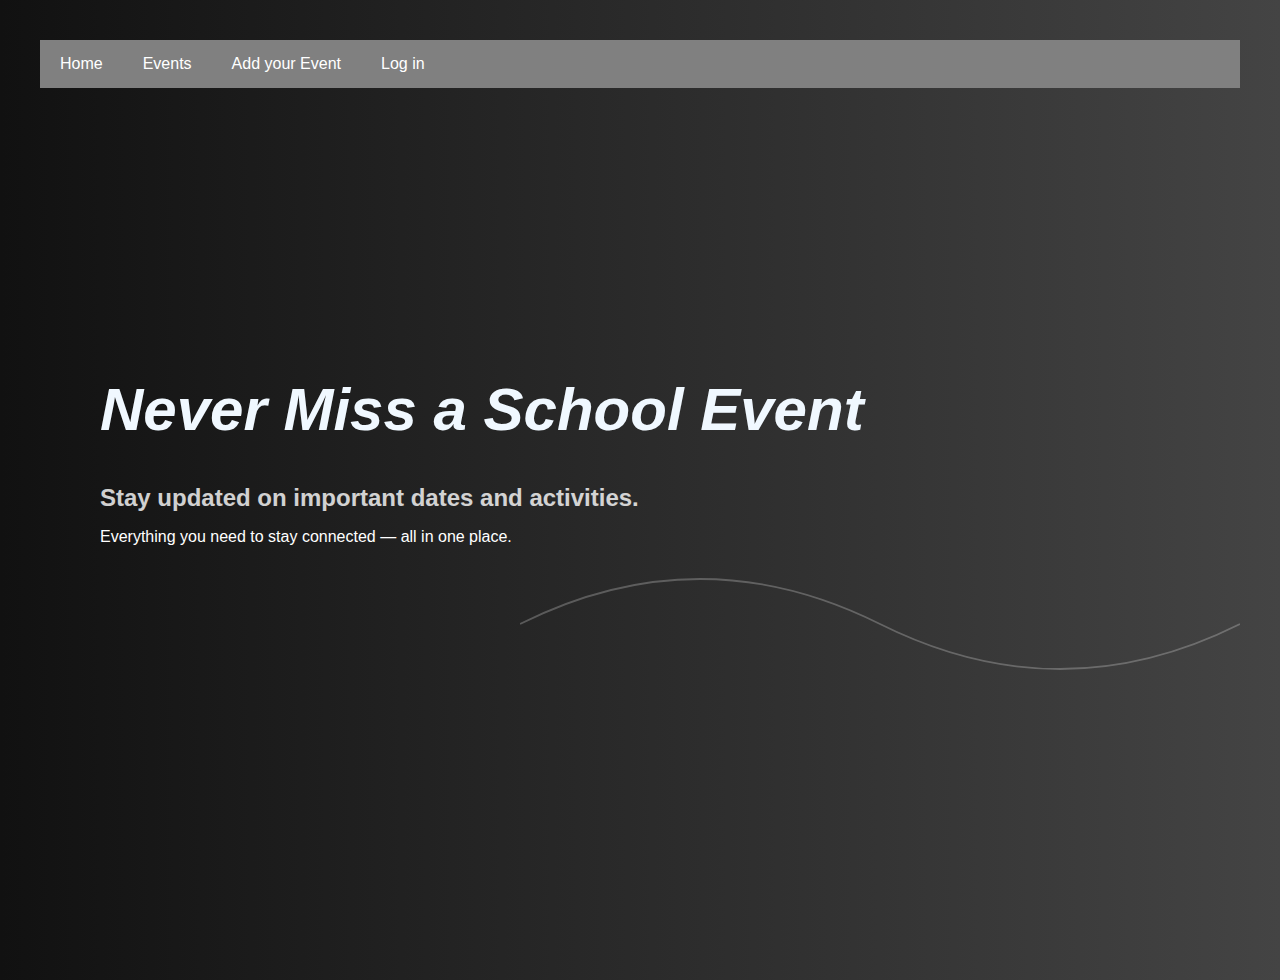
<file: Index.html>
<!DOCTYPE html>
<html lang="en">
<head>
    <meta charset="UTF-8">
    <meta name="viewport" content="width=device-width, initial-scale=1.0">
    <title>Document</title>
    <link rel="stylesheet" href="renamed.css">
</head>
<nav>
<ul>
  <li> <a href="home.html">Home</a></li>
  <li> <a href="event.html">Events</a></li>
 <li> <a href="addevents.html">Add your Event</a></li> 
 <li> <a href="form.html">Log in</a></li>
</ul>
</nav>
<section class="hero">
    <div class="hero-content">
      <h1>Never Miss a School Event</h1>
      <h2> Stay updated on important dates and activities.</h2>
      <p>Everything you need to stay connected — all in one place. </p>
    </div>
    
    <div class="waves">
      <svg viewBox="0 0 800 400">
        <path d="M0 200 Q 200 100 400 200 T 800 200"
              stroke="white"
              stroke-width="2"
              fill="transparent"
              opacity="0.6"/>
      </svg>
    </div>
  </section>
</body>
</html>
</file>
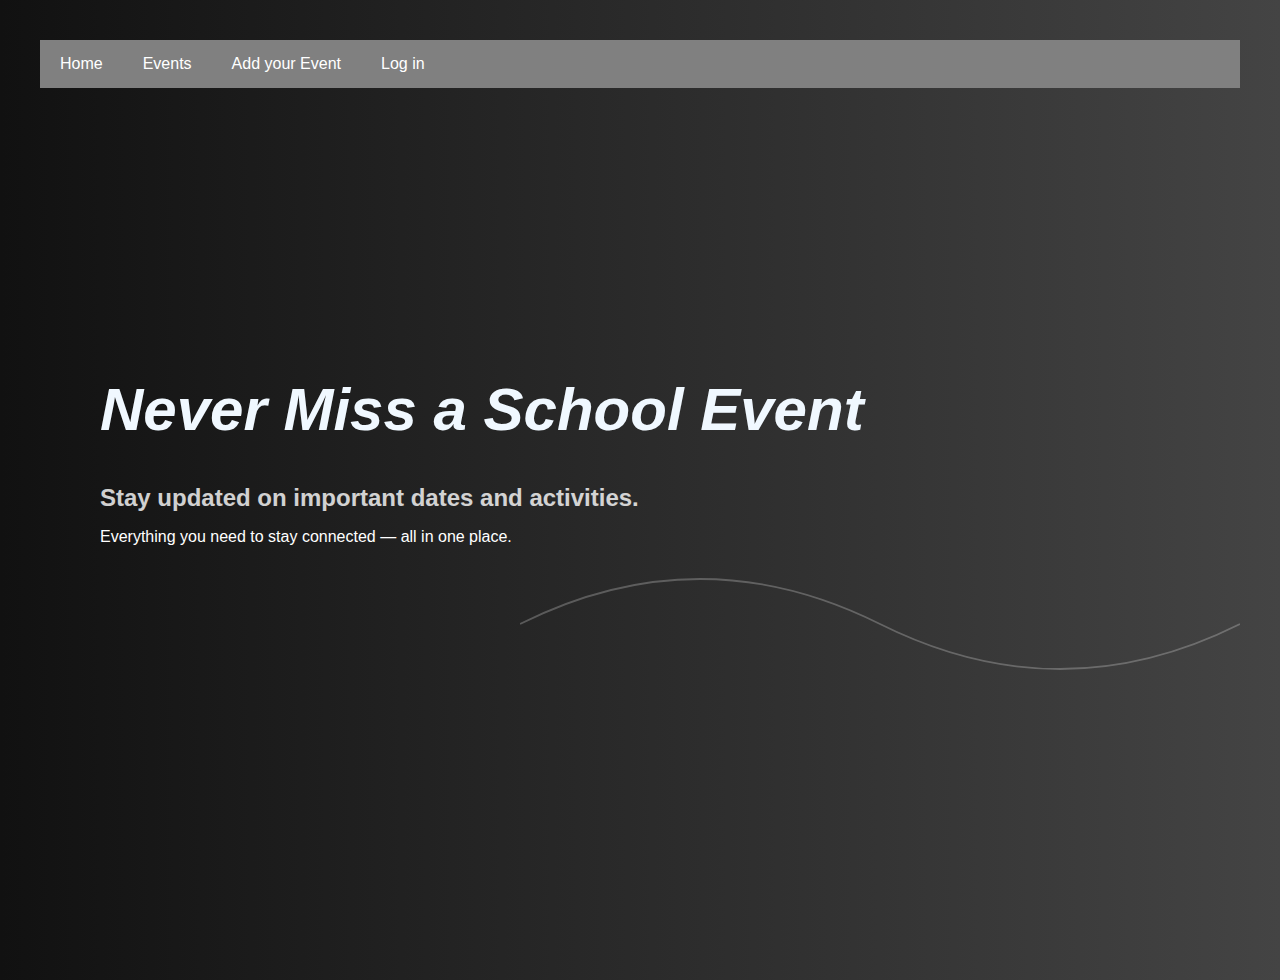
<file: index.html>
<!DOCTYPE html>
<html lang="en">
<head>
    <meta charset="UTF-8">
    <meta name="viewport" content="width=device-width, initial-scale=1.0">
    <title>Document</title>
    <link rel="stylesheet" href="renamed.css">
</head>
<nav>
<ul>
  <li> <a href="home.html">Home</a></li>
  <li> <a href="event.html">Events</a></li>
 <li> <a href="addevents.html">Add your Event</a></li> 
 <li> <a href="form.html">Log in</a></li>
</ul>
</nav>
<section class="hero">
    <div class="hero-content">
      <h1>Never Miss a School Event</h1>
      <h2> Stay updated on important dates and activities.</h2>
      <p>Everything you need to stay connected — all in one place. </p>
    </div>
    
    <div class="waves">
      <svg viewBox="0 0 800 400">
        <path d="M0 200 Q 200 100 400 200 T 800 200"
              stroke="white"
              stroke-width="2"
              fill="transparent"
              opacity="0.6"/>
      </svg>
    </div>
  </section>
</body>
</html>
</file>
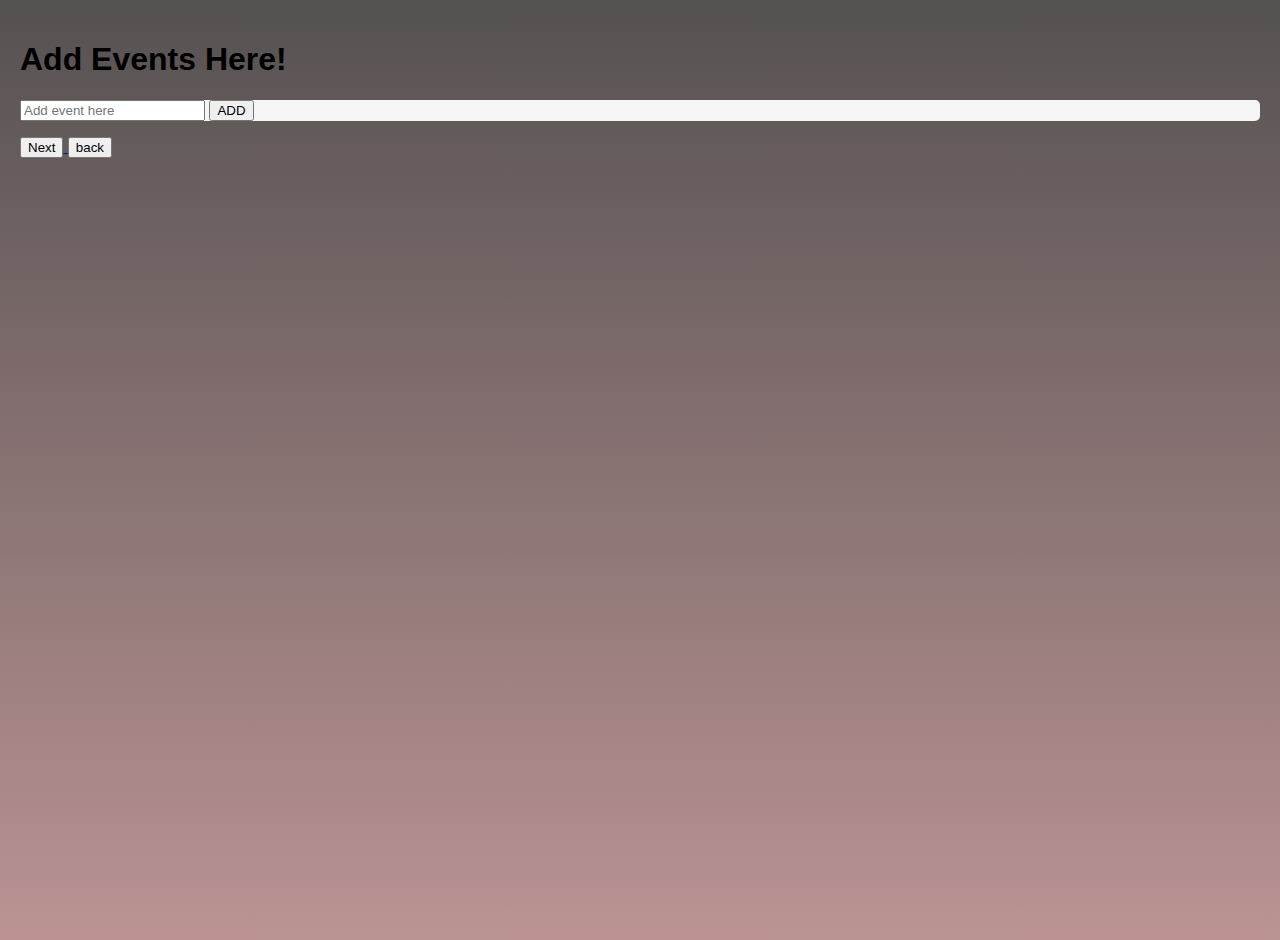
<file: addevents.html>
<!DOCTYPE html>
<html lang="en">
<head>
    <meta charset="UTF-8">
    <meta name="viewport" content="width=device-width, initial-scale=1.0">
    <title>New Events</title>
    <link rel="stylesheet" href="addevents.css">
</head>
<body>

    <h1>Add Events Here!</h1>

    <div class="events-container">
        <form id="event-form">
            <input 
                id="event-input" 
                type="text"required
                type="text" 
                placeholder="Add event here" 
                autocomplete="off"
            >

            <button type="submit" id="add-button">ADD</button>
        </form>

        <ul id="events-list"></ul>
    </div>

    <a href="form.html">
  <button>Next</button>
</a>
<a href="event.html">
  <button>back</button>
</a>



<script src="addevents.js"></script>
</body>
</html>
</file>
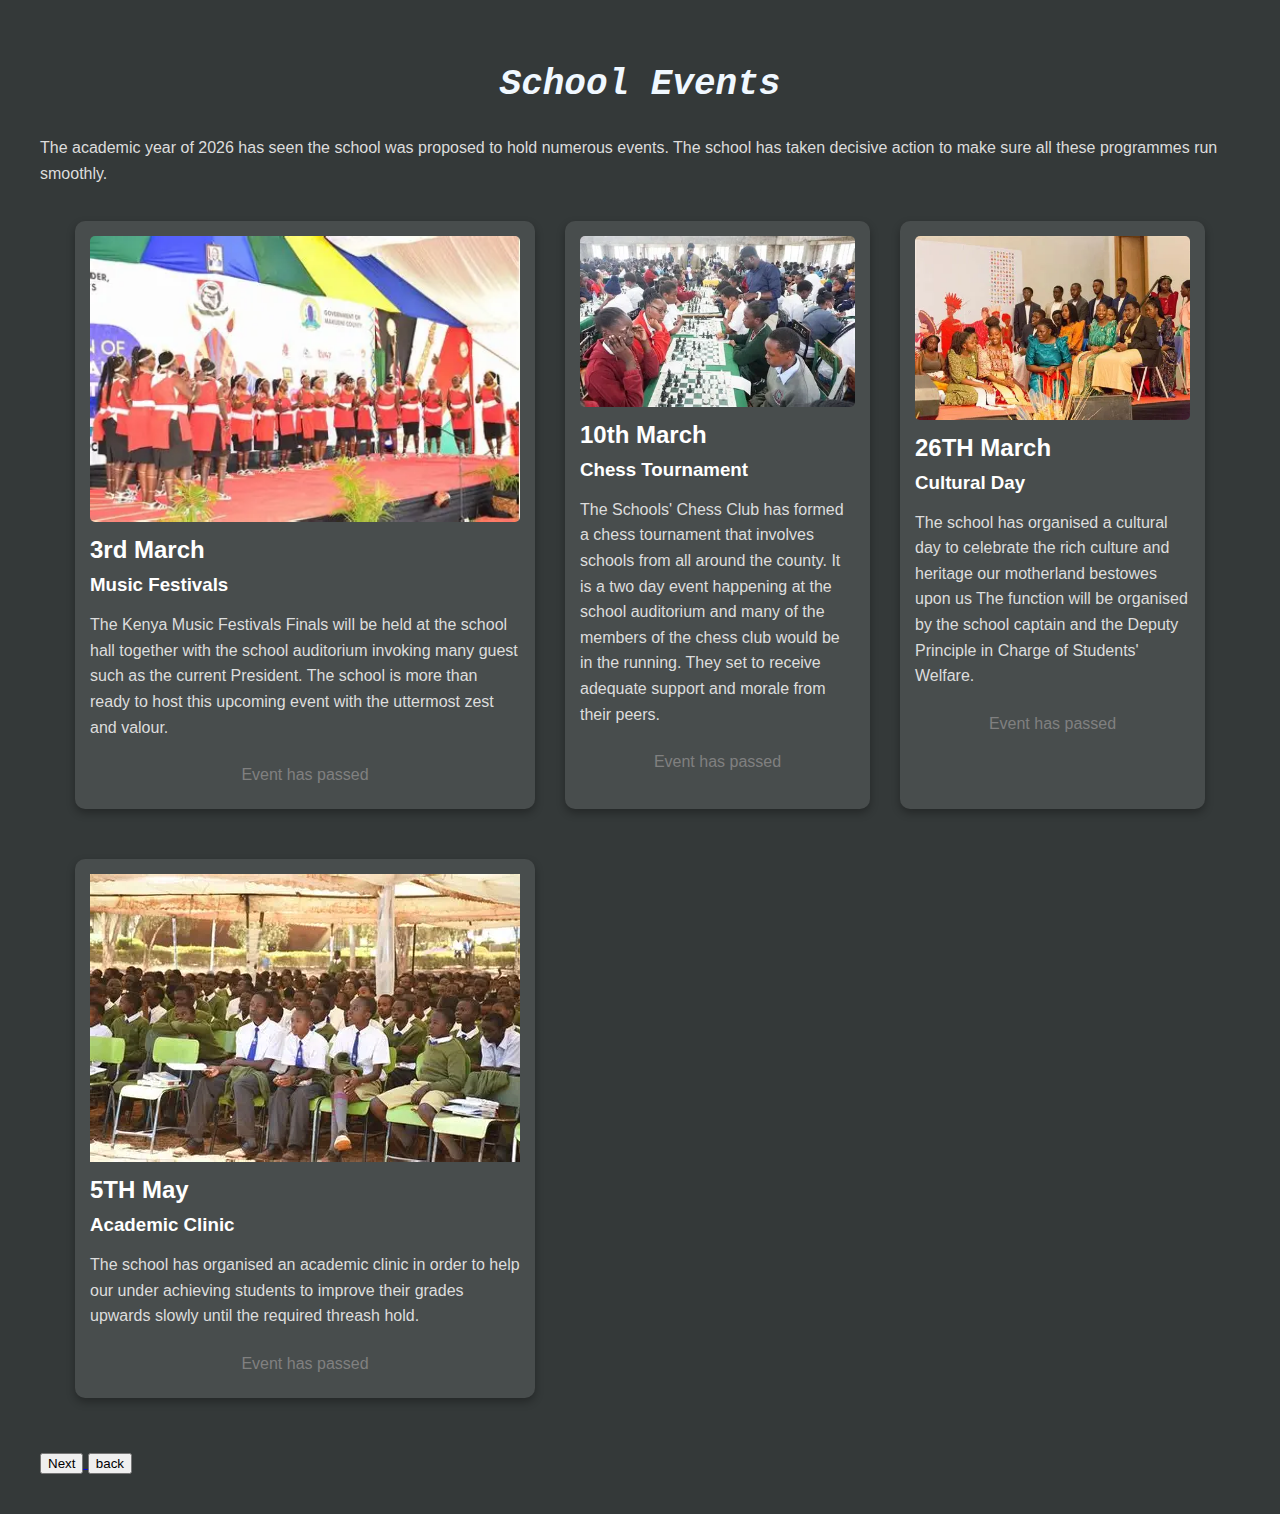
<file: event.html>
<!DOCTYPE html>
<html lang="en">
<head>
    <meta charset="UTF-8">
    <meta name="viewport" content="width=device-width, initial-scale=1.0">
        <link rel="stylesheet" href="mode.css">
    <title>Events</title>
</head>
<body>
    <h1>School Events</h1>
 
</section>
    <p>The academic year of 2026 has seen the school was proposed to hold numerous events. The school has taken 
        decisive action to make sure all these programmes run smoothly.
    </p>
        <div id="events">
             <div class="prog">
                <img class="img" src="music festivals.webp" alt="Music Festivals">
                <h2>3rd March</h2>
                <h3>Music Festivals</h3>
                <p>The Kenya Music Festivals Finals will be held at the school hall together with the school auditorium invoking
                    many guest such as the current President. The school is more than ready to host this upcoming event with the 
                    uttermost zest and valour.
                </p>
                 <div id="countdown1"></div>
            </div>
                <div class="prog">
                <img class="img" src="chess tournament.webp" alt="Chess Competititon">
                <h2>10th March</h2>
                <h3>Chess Tournament</h3>
                <p>The Schools' Chess Club has formed a chess tournament that involves schools from all around the county. It is a two 
                    day event happening at the school auditorium and many of the members of the chess club would be in the running. They 
                    set to receive adequate support and morale from their peers.
                </p>
                    <div id="countdown2"></div>
            </div>
             <div class="prog">
                <img class="img" src="cultural.webp" alt="cultural performance">
                <h2>26TH March</h2>
                <h3>Cultural Day</h3>
                <p>The school has organised a cultural day to celebrate the rich culture and heritage our motherland bestowes upon us
                   The function will be organised by the school captain and the Deputy Principle in Charge of Students' Welfare.
                </p>
                 <div id="countdown3"></div>
            </div>
        
        
        <div class="prog">
            <img src="academic clinic.webp" alt="academic 
            checkup">
            <h2>5TH May</h2>
            <h3>Academic Clinic</h3>
            <p>The school has organised an academic clinic in order to help our under achieving students to improve their grades upwards
                slowly until the required threash hold.
            </p>
        <div id="countdown4"></div>
        </div>
        </div>
        <a href="addevents.html">
  <button>Next</button>
</a>
 <a href="home.html">
  <button>back</button>
</a>



    <script src ="countdown.js"></script>
</body>
</html>
</file>
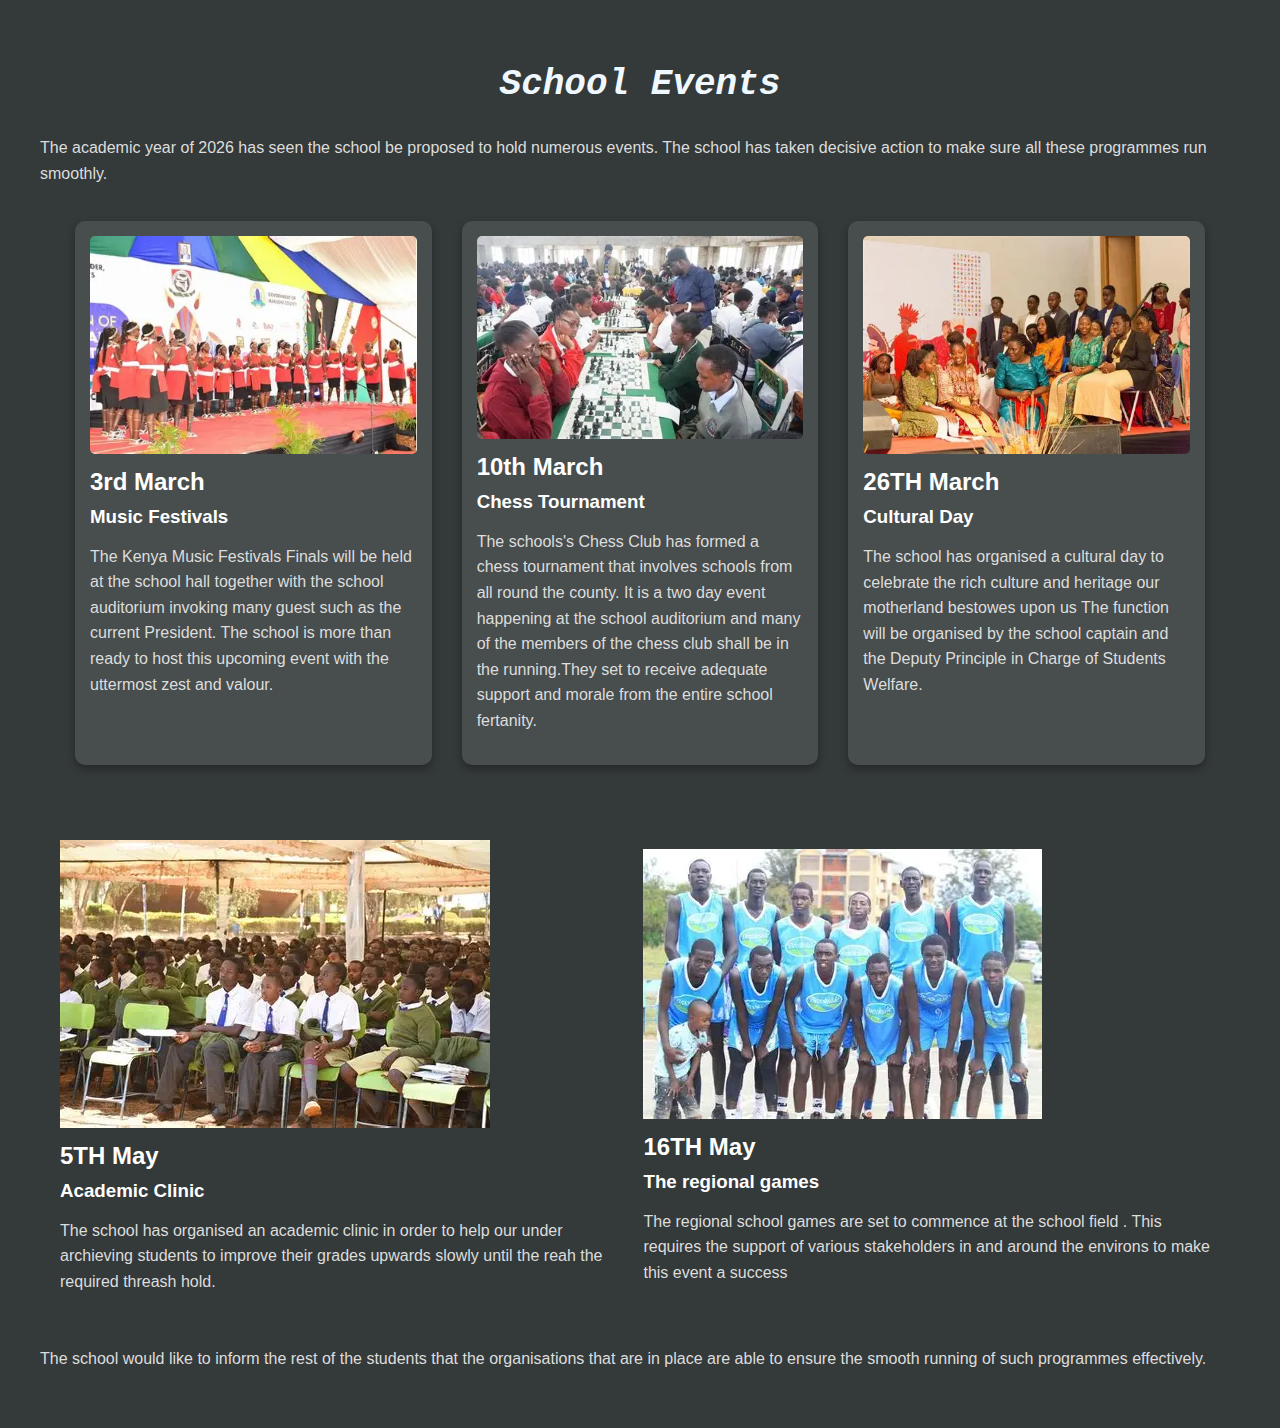
<file: events.html>
<!DOCTYPE html>
<html lang="en">
<head>
    <meta charset="UTF-8">
    <meta name="viewport" content="width=device-width, initial-scale=1.0">
    <link rel="stylesheet" href="mode.css">
    <title>Event cards</title>
</head>
<body>
    <h1>School Events</h1>
    <p>The academic year of 2026 has seen the school be proposed to hold numerous events. The school has taken 
        decisive action to make sure all these programmes run smoothly.
    </p>
        <div id="events">
             <div class="prog">
                <img class="img" src="music festivals.webp" alt="Music Festivals">
                <h2>3rd March</h2>
                <h3>Music Festivals</h3>
                <p>The Kenya Music Festivals Finals will be held at the school hall together with the school auditorium invoking
                    many guest such as the current President. The school is more than ready to host this upcoming event with the 
                    uttermost zest and valour.
                </p>
            </div>
                <div class="prog">
                <img class="img" src="chess tournament.webp" alt="Chess Competititon">
                <h2>10th March</h2>
                <h3>Chess Tournament</h3>
                <p>The schools's Chess Club has formed a chess tournament that involves schools from all round the county. It is a two 
                    day event happening at the school auditorium and many of the members of the chess club shall be in the running.They 
                    set to receive adequate support and morale from the entire school fertanity.
                </p>
            </div>
             <div class="prog">
                <img class="img" src="cultural.webp" alt="cultural performance">
                <h2>26TH March</h2>
                <h3>Cultural Day</h3>
                <p>The school has organised a cultural day to celebrate the rich culture and heritage our motherland bestowes upon us
                   The function will be organised by the school captain and the Deputy Principle in Charge of Students Welfare.
                </p>
            </div>
        </div>
        <div class="T2">
        <div class="detail">
            <img src="academic clinic.webp" alt="academic 
            checkup">
            <h2>5TH May</h2>
            <h3>Academic Clinic</h3>
            <p>The school has organised an academic clinic in order to help our under archieving students to improve their grades upwards
                slowly until the reah the required threash hold.
            </p>
        </div>
        <div class="detail">
            <img src="regional sports.webp" alt="sports">
            <h2>16TH May</h2>
            <h3>The regional games</h3>
            <p>The regional school games are set to commence at the school field . This requires the support of various stakeholders in and 
                around the environs to make this event a success
            </p>
        </div>
    </div>
        <P>The school would like to inform the rest of the students that the organisations that 
           are in place are able to ensure the smooth running of such programmes effectively. 
</body>
</html>
</file>
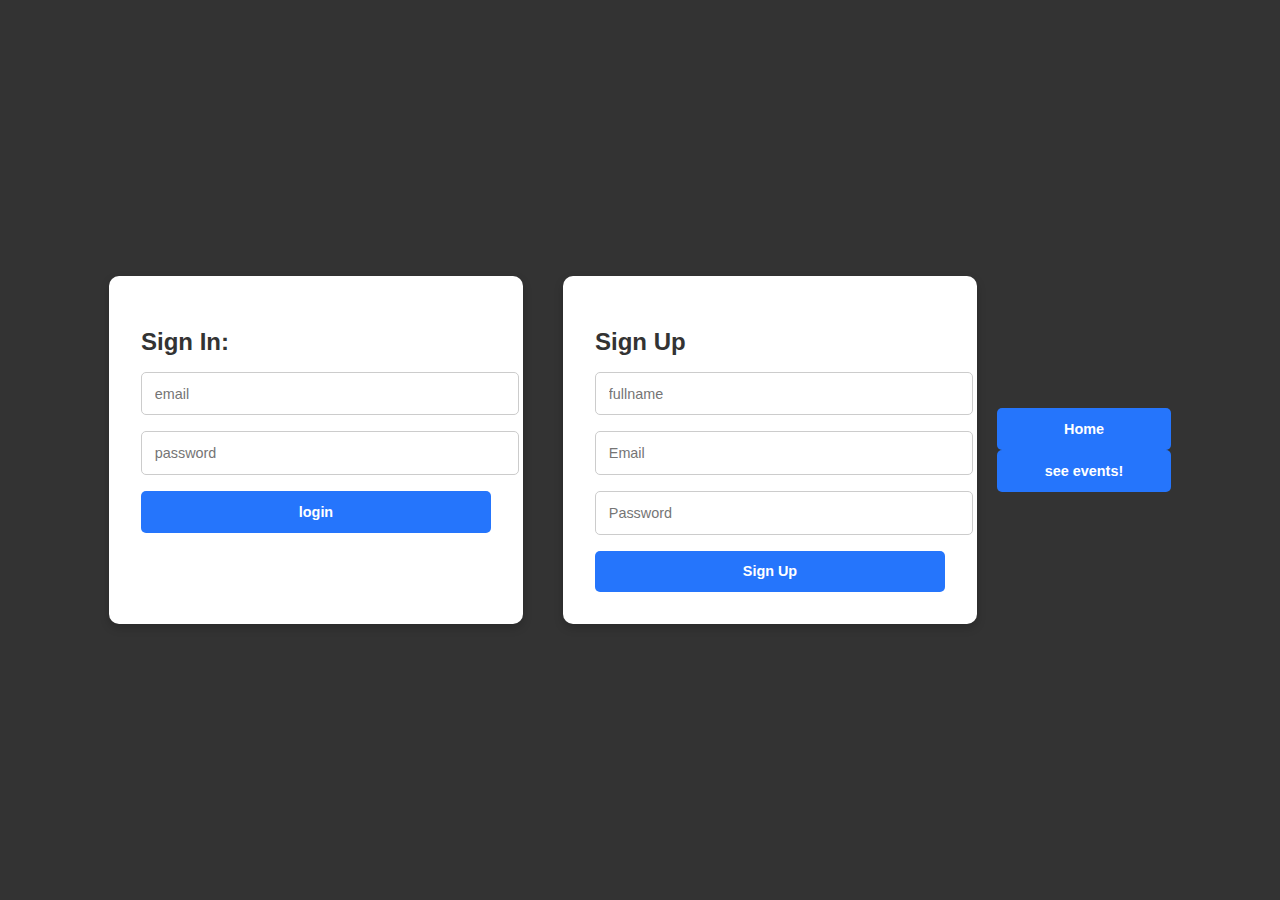
<file: form.html>
<!DOCTYPE html>
<html lang="en">
<head>
    <meta charset="UTF-8">
    <meta name="viewport" content="width=device-width, initial-scale=1.0">
    <link rel="stylesheet" href="form.css">
    <title>Document</title>
</head>
<body>
    <div class=" form-container">
        <div class="form-box">
    <form id="LoginForm" class="active">
        <h2>Sign In:</h2>
        <input type="email" id="LoginEmail" placeholder="email" required>
        <input type="password" id="loginpassword" placeholder="password" required>
        <button type="submit">login</button>
    </div>
    <br><br>
    </form>
        <div class="form-box">
    <form id="signupform">
        <h2>Sign Up</h2>
        <input type="text" id="signupname" placeholder="fullname" required>
        <input type="email" id="signupemail" placeholder="Email" required>
        <input type="password" id="password" placeholder="Password" required>
        <button type="submit">Sign Up</button>
    </form>
    </div>

        <p id="message"></p>
    </div>
    <div class="navButtons">
     <a href="home.html">
  <button>Home</button>
</a>
 <a href="event.html">
  <button>see events!</button>
</a>
    </div>
    <script src="form.js"></script>
</body>
</html>
</file>
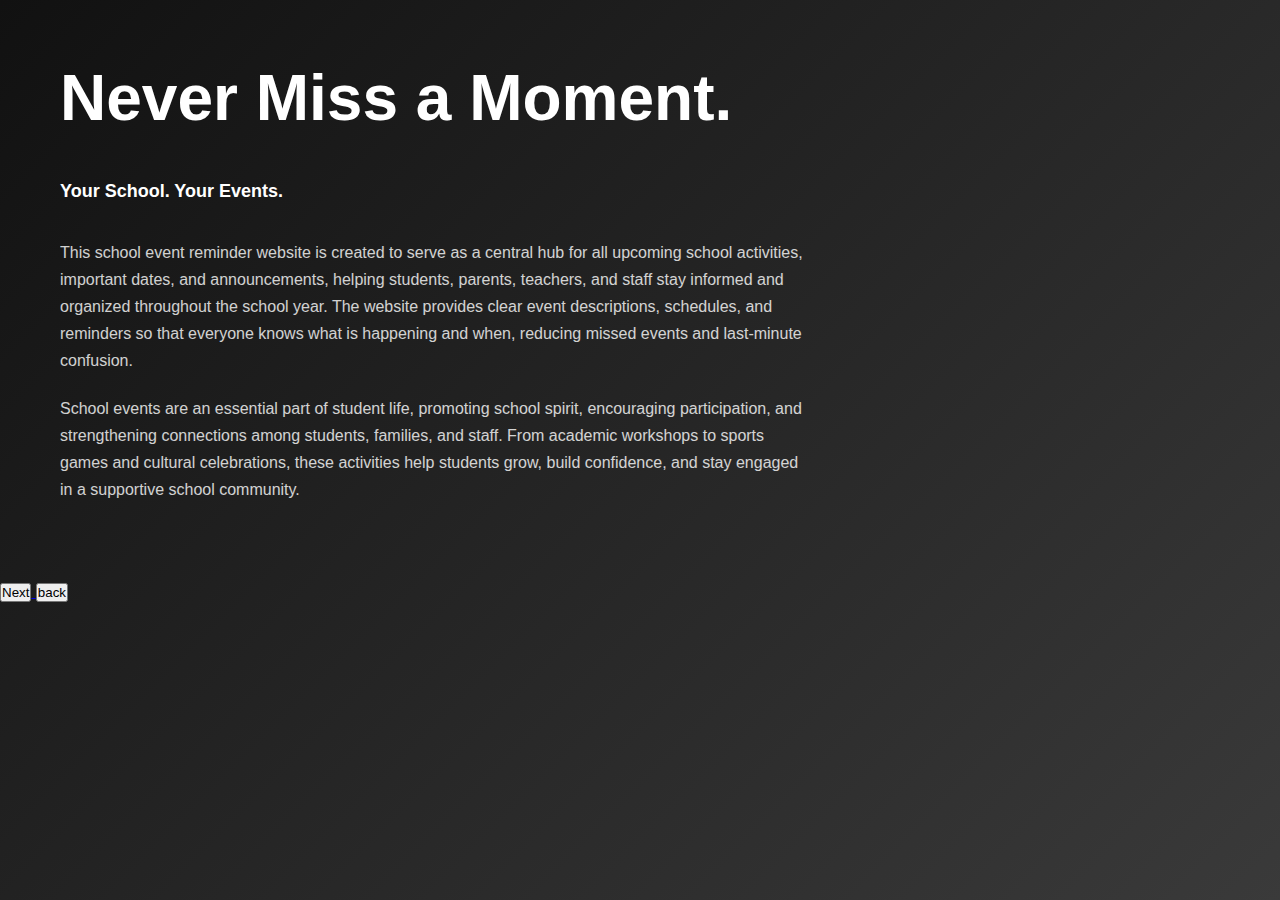
<file: home.html>
<!DOCTYPE html>
<html lang="en">
<head>
    <meta charset="UTF-8">
    <meta name="viewport" content="width=, initial-scale=1.0">
    <title>Document</title>
    <link rel="stylesheet" href="home.css">
</head>
<body>
     <section class="hero">
        <div class="content">
            <h1>
                Never Miss a Moment.<br>
                <span>Your School. Your Events.</span>
            </h1>

            <p>
                This school event reminder website is created to serve as a central hub for all upcoming school activities, important dates, and announcements, helping students, parents, teachers, and staff stay informed and organized throughout the school year. The website provides clear event descriptions, schedules, and reminders so that everyone knows what is happening and when, reducing missed events and last-minute confusion.
            </p>

            <p>
                School events are an essential part of student life, promoting school spirit, encouraging participation, and strengthening connections among students, families, and staff. From academic workshops to sports games and cultural celebrations, these activities help students grow, build confidence, and stay engaged in a supportive school community.
            </p>
        
        </div>
        
    </section>
     <a href="event.html">
  <button>Next</button>
</a>
 <a href="index.html">
  <button>back</button>
</a>





</body>
</html>
</file>
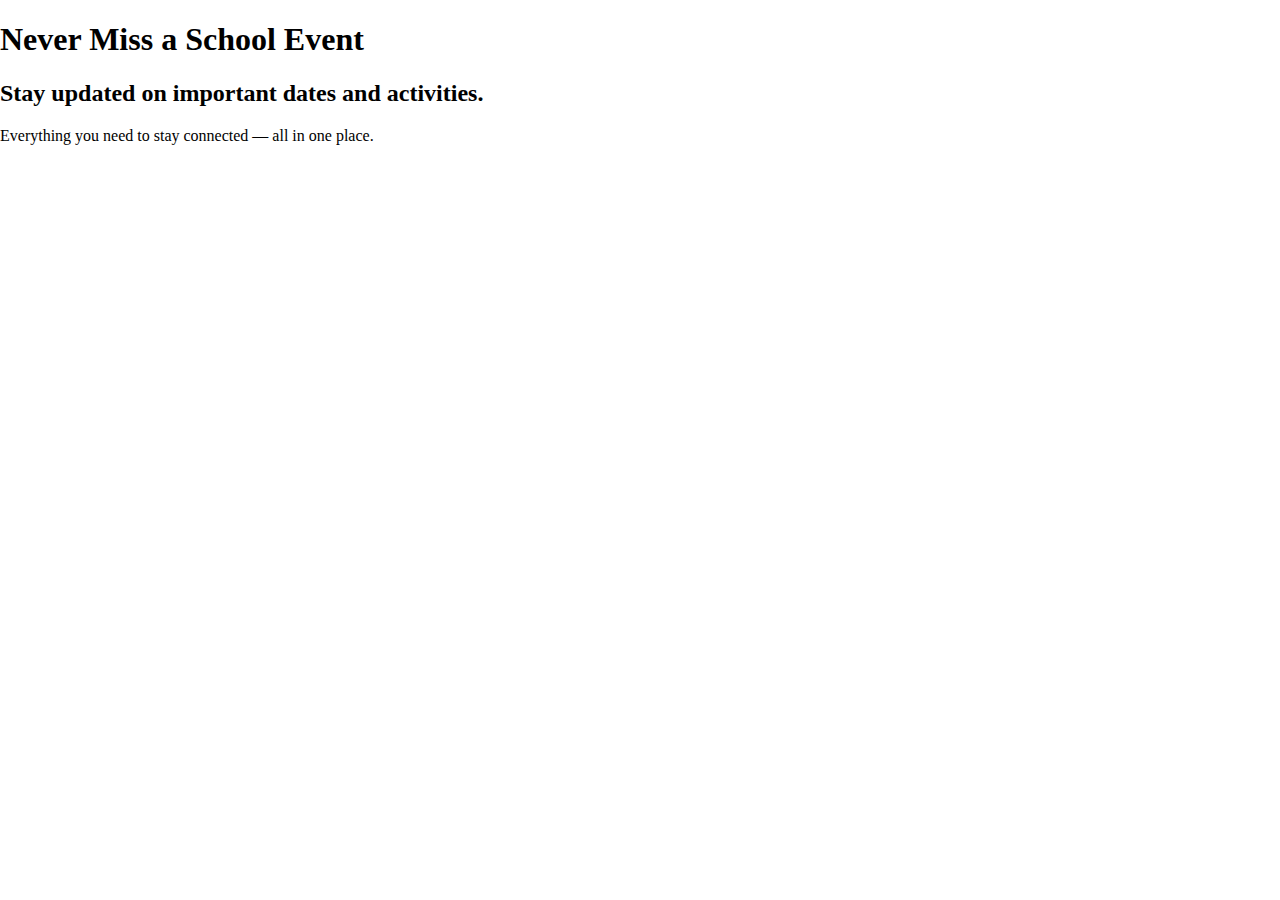
<file: Landing.html>
<!DOCTYPE html>
<html lang="en">
<head>
    <meta charset="UTF-8">
    <meta name="viewport" content="width=device-width, initial-scale=1.0">
    <title>Document</title>
    <link rel="stylesheet" href="style.css">
</head>


<section class="hero">
    <div class="hero-content">
      <h1>Never Miss a School Event</h1>
      <h2> Stay updated on important dates and activities.</h2>
      <p>Everything you need to stay connected — all in one place. </p>
    </div>
    <div class="waves">
      <svg viewBox="0 0 800 400">
        <path d="M0 200 Q 200 100 400 200 T 800 200"
              stroke="white"
              stroke-width="2"
              fill="transparent"
              opacity="0.6"/>
      </svg>
    </div>
  </section>
</body>
</html>
</file>
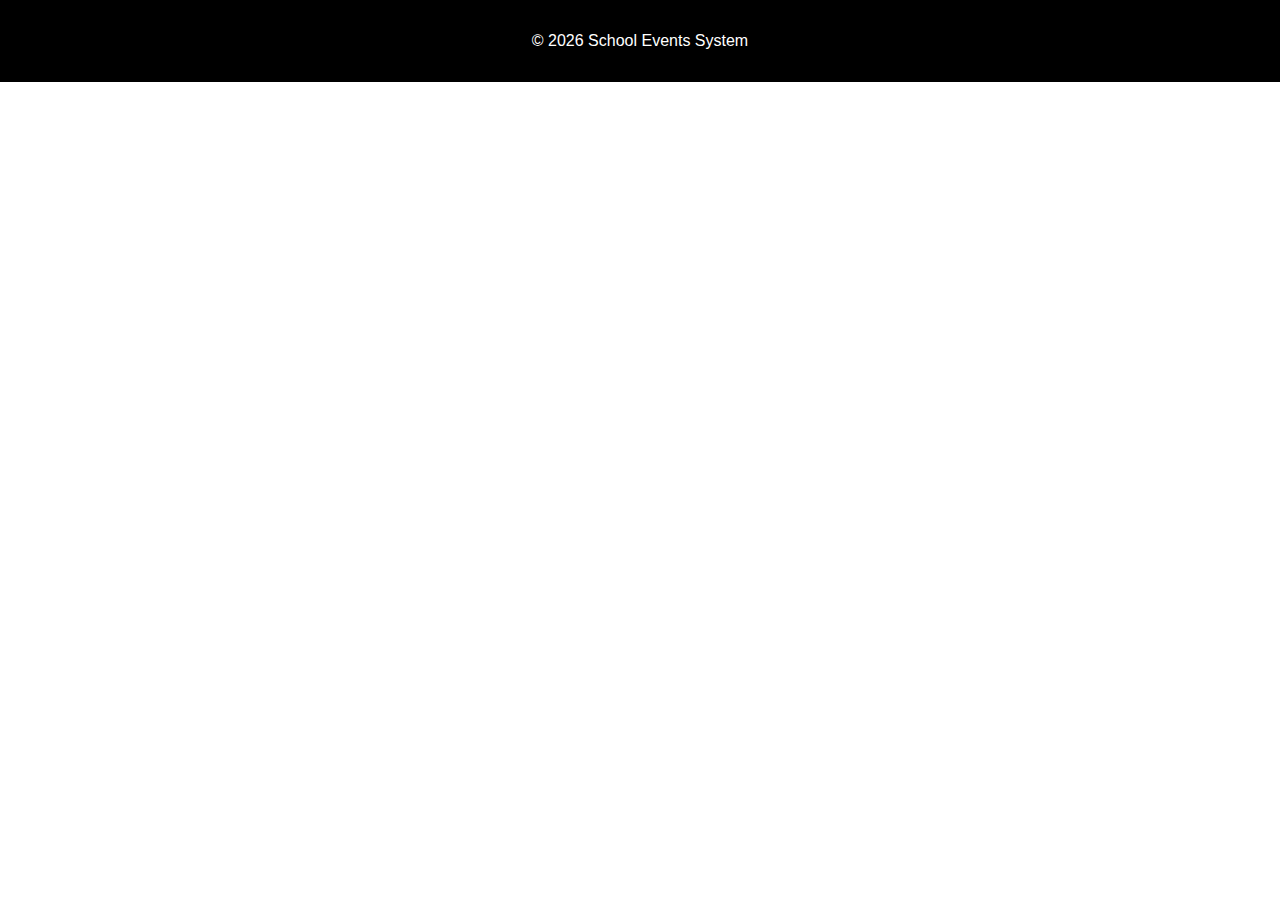
<file: components/footer.html>
<!doctype html>
<html lang="en">
  <head>
    <meta charset="UTF-8" />
    <title>Footer Preview</title>
    <link rel="stylesheet" href="components.css" />
  </head>
  <body>
    <footer class="site-footer">
      <p>© 2026 School Events System</p>
    </footer>
  </body>
</html>
</file>
<file: renamed.css>
body {
    font-family: Arial, Helvetica, sans-serif;
    background-color: #3f3a3a;
    margin: 20px;
    padding: 20px;
}
#events {
    display: flex;
    justify-content: space-around;
    margin: 20px;
    padding: 20px;
    gap: 20px;
}
.prog {
    display: block;
}
.details {
    align-items: center;
}
h1 {
    font-family: 'Courier New', Courier, monospace;
    font-style: oblique;
    color: aliceblue;
}
body {
  background: linear-gradient(to right, #111, #444);
  color: white;
  height: 100vh;

}
nav {
  background-color: grey;   
}

nav ul {
  list-style: none;       
  margin: 0;
  padding: 0;
  display: flex;  
           
}

nav ul li a {
  display: block;
  padding: 15px 20px;
  text-decoration: none;
  color: white;

}

nav ul li a:hover {
  background-color: darkgrey; 
}

  .hero {
  display: flex;
  align-items: center;
  height: 80vh;
  padding: 0 60px;
  position: relative;
   
}
.hero h1 {
  font-size: 60px;
  font-weight: bold;
  font-family: 'Segoe UI', sans-serif;} 

.hero h2 {
  margin: 15px 0;
  font-size: 24px;
  opacity: 0.8;
   
}
.waves {
  position: absolute;
  right: 0;
  bottom: 0;
  width: 60%;
  opacity: 0.4;
}
</file>
<file: addevents.css>
body {
    background-color: #3e3c3c; 
    background-image: linear-gradient(to bottom, #312828, #535050);
    background-color: #8a8282; 
    background-image: linear-gradient(to bottom, #555151, #bb9393);
    margin: 0;
    min-height: 100vh;
    font-family: 'Segoe UI', Tahoma, Geneva, Verdana, sans-serif;
    padding: 20px;
}
#event-form, #events-list {
    background-color: rgb(109, 105, 105);
/* Make the form/container stand out */

#event-form, #events-list {
    background-color: rgb(109, 105, 105);
    padding: 20px;
    border-radius: 10px;
    box-shadow: 0 2px 10px rgba(0,0,0,0.1);
    margin-bottom: 20px;
}

.feedback {
    padding: 10px;
    margin: 10px 0;
    border-radius: 5px;
    color: rgb(110, 106, 106);
}

.feedback-success { background-color: #dadfdc; }
.feedback-error { background-color: #946966; }
.feedback-info { background-color: #7d868c; }
.feedback-warning { background-color: #302f2e; }


.delete-btn {
    background-color: #df574d;
    color: white;
}

.feedback-success { background-color: #dadfdc; }
.feedback-error { background-color: #946966; }
.feedback-info { background-color: #badaf0; }
.feedback-warning { background-color: #302f2e; }


.delete-btn {
    background-color: #df574d;
    color: white;
    border: none;
    padding: 5px 10px;
    margin-left: 10px;
    border-radius: 3px;
    cursor: pointer;
}

.delete-btn:hover {
    background-color: #d32f2f;
}

/* Event items */
.event-text {
    flex-grow: 1;
}

li {
    display: flex;
    align-items: center;
    padding: 10px;
    margin: 5px 0;
    background-color: #514848;
    border-radius: 5px;
}


.completed .event-text {
    text-decoration: line-through;
    color: #888;
}
@media (max-width: 768px) {

    .events-container {
        padding: 15px;
    }

    h1 {
        font-size: 26px;
    }

}
@media (max-width: 480px) {

    body {
        padding: 10px;
    }

    .events-container {
        padding: 15px;
    }

    form {
        flex-direction: column;
    }

    #event-input {
        width: 100%;
        font-size: 15px;
    }

    #add-button {
        width: 100%;
        font-size: 15px;
    }

    h1 {
        font-size: 22px;
    }

}
    background-color: #f5f5f5;
    border-radius: 5px;
}


.completed .event-text {
    text-decoration: line-through;
    color: #888;
}
</file>
<file: mode.css>
body {
    background-color: rgb(52, 57, 57);
    font-family: Arial, Helvetica, sans-serif;
    margin: 20px;
    padding: 20px;
}

h1 {
    font-family: 'Courier New', Courier, monospace;
    font-style: oblique;
    color: aliceblue;
    text-align: center;
}

/* Base styles (mobile first approach) */
#events {
    display: flex;
    flex-direction: column;
    gap: 20px;
    padding: 15px;
    margin: 20px;
}

.prog {
    width: 100%;
    margin-bottom: 20px;
    padding: 15px;
    box-sizing: border-box;
    background-color: rgba(255, 255, 255, 0.1); /* Added for better visibility */
    border-radius: 10px;
}

.img {
    width: 100%;
    height: auto;
    max-width: 100%;
    border-radius: 5px; /* Added for aesthetics */
}

h2, h3 {
    color: white; /* Added for better contrast */
    margin: 10px 0;
}

p {
    color: #ddd; /* Added for better readability */
    line-height: 1.6;
}

.T2 {
    display: flex;
    margin-top: 10px;
    align-items: center;
    gap: 20px;
    padding: 20px;
}

/* Small devices (phones, 600px and down) */
@media only screen and (max-width: 600px) {
    body {
        font-size: 14px;
        padding: 10px;
        margin: 10px;
    }
    
    h1 {
        font-size: 24px;
    }
    
    h2 {
        font-size: 18px;
    }
    
    h3 {
        font-size: 16px;
    }
    
    .prog {
        padding: 10px;
    }
    
    .prog p {
        font-size: 14px;
    }
}

/* Medium devices (tablets, 600px to 768px) */
@media only screen and (min-width: 601px) and (max-width: 768px) {
    body {
        font-size: 15px;
        padding: 20px;
        margin: 15px;
    }
    
    #events {
        display: grid;
        grid-template-columns: repeat(2, 1fr);
        gap: 20px;
    }
    
    h1 {
        font-size: 28px;
        grid-column: 1 / -1;
    }
    
    .prog {
        margin-bottom: 0;
    }
}

/* Large devices (laptops/desktops, 769px to 1024px) */
@media only screen and (min-width: 769px) and (max-width: 1024px) {
    body {
        max-width: 960px;
        margin: 0 auto;
        padding: 30px;
    }
    
    #events {
        display: grid;
        grid-template-columns: repeat(2, 1fr);
        gap: 30px;
    }
    
    h1 {
        font-size: 32px;
        grid-column: 1 / -1;
    }
    
    .prog {
        transition: transform 0.3s ease;
    }
    
    .prog:hover {
        transform: translateY(-5px);
    }
}

/* Extra large devices (large desktops, 1025px and up) */
@media only screen and (min-width: 1025px) {
    body {
        max-width: 1200px;
        margin: 0 auto;
        padding: 40px;
    }
    
    #events {
        display: grid;
        grid-template-columns: repeat(3, 1fr);
        gap: 30px;
    }
    
    h1 {
        font-size: 36px;
        grid-column: 1 / -1;
        margin-bottom: 30px;
    }
    
    .prog {
        box-shadow: 0 4px 8px rgba(0,0,0,0.3);
        transition: box-shadow 0.3s ease;
    }
    
    .prog:hover {
        box-shadow: 0 8px 16px rgba(0,0,0,0.4);
    }
}

/* Landscape orientation for mobile devices */
@media only screen and (max-width: 900px) and (orientation: landscape) {
    #events {
        grid-template-columns: repeat(2, 1fr);
    }
}

/* High-resolution screens (Retina displays) */
@media only screen and (min-resolution: 192dpi) and (min-width: 1025px) {
    body {
        font-weight: 300;
    }
}

/* Print styles */
@media print {
    body {
        background: white;
        color: black;
        font-size: 12pt;
        padding: 0.5in;
        margin: 0;
    }
    
    h1, h2, h3, p {
        color: black;
    }
    
    .prog {
        break-inside: avoid;
        page-break-inside: avoid;
        margin-bottom: 20px;
        box-shadow: none;
        background: none;
    }
    
    img {
        max-width: 100% !important;
        page-break-inside: avoid;
    }
}
</file>
<file: form.css>
body {
  font-family: Arial, sans-serif;
  background-color: #333;
  display: flex;
  justify-content: center;
  align-items: center;
  height: 100vh;
  margin: 0;
}

.forms-container {
  display: flex;
  gap: 20px;
}

.form-box {
  background: #fff;
  padding: 2rem;
  border-radius: 10px;
  box-shadow: 0 4px 10px rgba(0,0,0,0.2);
  width: 300px;
}

form h2 {
  margin-bottom: 1rem;
  color: #333;
}

input {
  width: 100%;
  margin-bottom: 1rem;
  padding: 0.8rem;
  border: 1px solid #ccc;
  border-radius: 5px;
}

button {
  width: 100%;
  padding: 0.8rem;
  background: #2575fc;
  color: #fff;
  border: none;
  border-radius: 5px;
  font-weight: bold;
  cursor: pointer;
}

button:hover {
  background: #1a5edb;
}

#message {
  margin-top: 1rem;
  font-weight: bold;
  color: green;
}
.form-container {
    display: flex;
    gap: 20px;
}

@media (max-width: 768px) {
    .forms-container{
        flex-direction: column;
        align-items: center;
    } 
}
.form-box {
    width: 90%;
    flex: 1;
    max-width: 350px;
}
@media (max-width: 360px) {
    .form-box{
        width: 100%;
        padding: 1rem;
    }
}
input, button {
    font-size: 0.9rem;
}
</file>
<file: home.css>
* {
    margin: 0;
    padding: 0;
    box-sizing: border-box;
    font-family: 'Segoe UI', sans-serif;}
    

html, body {
    height: 100%;
}

body {
    margin: 0;
    background: linear-gradient(135deg, #111, #3a3a3a);
    color: white;
}
.hero {
    width: 100%;
    padding: 60px;
}

.content {
    max-width: 750px;
}

h1 {
     font-size: 64px; /* Bigger but balanced */
    font-weight: 700;
    line-height: 1.2;
    margin-bottom: 25px;
}

h1 span {
   font-size: 18px;
    line-height: 1.7;
}

 
p {
    font-size: 16px;
    line-height: 1.7;
    margin-bottom: 20px;
    opacity: 0.8;}
</file>
<file: style.css>
header {
  background: #3c3f3d;
  color: white;
  padding: 1rem;
  text-align: center;
}

footer {
  text-align: center;
  padding: 1rem;
  background: black;
  color: white;
}
nav a {
  color: white;
  margin-right: 1rem;
  text-decoration: none;
  transition: all 0.3s ease;
}

nav a:hover {
  text-decoration: underline;
  text-decoration-color: white;
}

html, body {
  height: 100%;
  margin: 0;
}

body {
  display: flex;
  flex-direction: column;
}

main {
  flex: 1;
}
</file>
<file: components/components.css>
/* Reset and basic layout */
body {
  margin: 0;
  min-height: 100vh;
  display: flex;
  flex-direction: column;
  font-family: Arial, sans-serif;
}

/* Header */
.site-header {
  background: #505150;
  color: rgb(7, 6, 6);
  padding: 1rem;
  text-align: center;
}

.navbar {
  display: flex;
  justify-content: space-between;
  align-items: center;
}

.nav-links {
  list-style: none;
  display: flex;
  gap: 20px;
  margin: 0;
}

.nav-links a {
  text-decoration: none;
  color: rgb(197, 187, 187);
  font-weight: bold;
}

.nav-links a:hover {
  text-decoration: underline;
}

/* Main content should push footer down */
main {
  flex: 1;
  padding: 20px;
}

/* Footer */
.site-footer {
  text-align: center;
  padding: 1rem;
  background: black;
  color: white;
}
</file>
